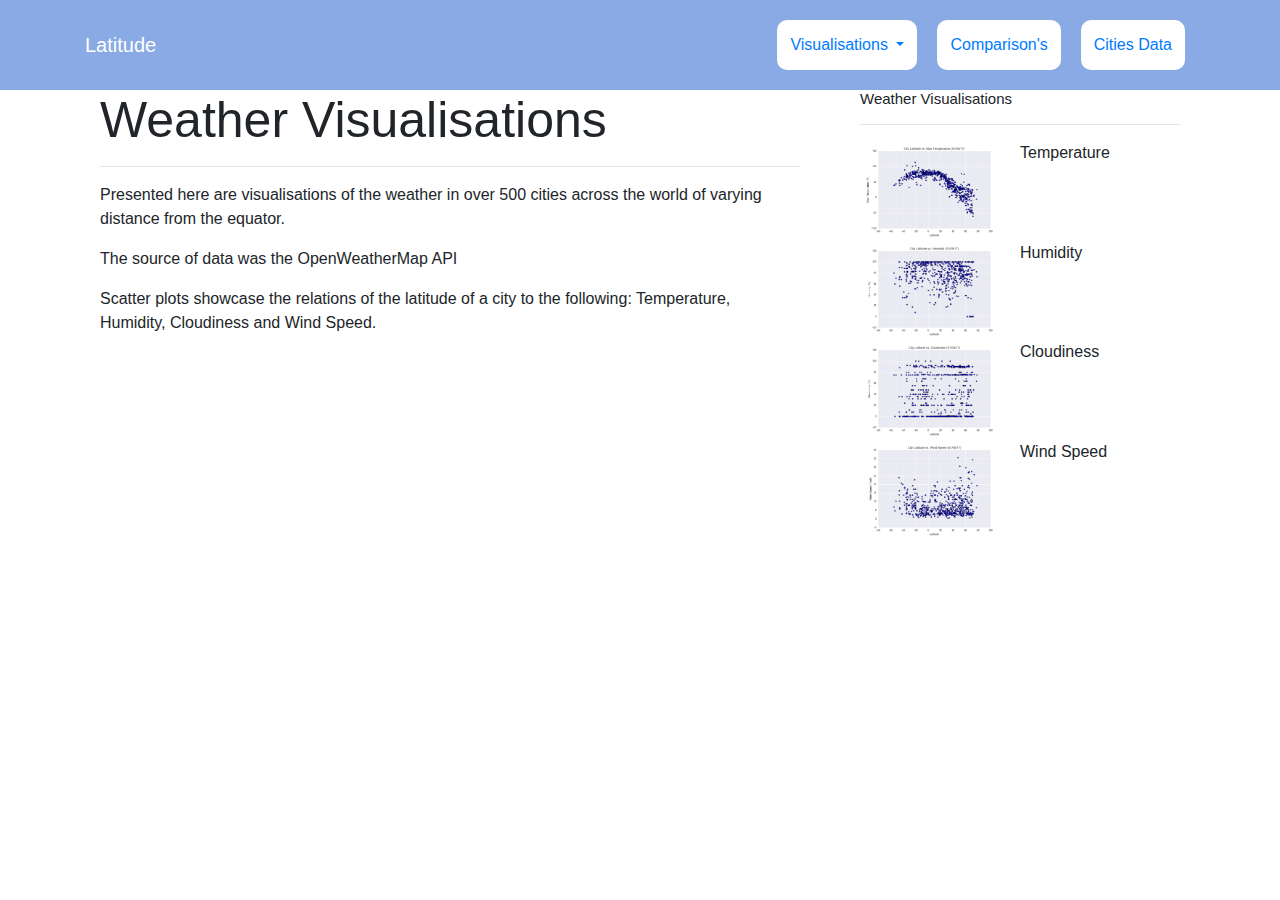
<file: index.html>
<!DOCTYPE html>
<html lang="en">

<head>
  <meta charset="UTF-8">
  <title>Summary</title>
  <link rel="stylesheet" href="https://stackpath.bootstrapcdn.com/bootstrap/4.3.1/css/bootstrap.min.css" integrity="sha384-ggOyR0iXCbMQv3Xipma34MD+dH/1fQ784/j6cY/iJTQUOhcWr7x9JvoRxT2MZw1T" crossorigin="anonymous">

  <script src="https://code.jquery.com/jquery-3.3.1.slim.min.js" integrity="sha384-q8i/X+965DzO0rT7abK41JStQIAqVgRVzpbzo5smXKp4YfRvH+8abtTE1Pi6jizo" crossorigin="anonymous"></script>
  <script src="https://cdnjs.cloudflare.com/ajax/libs/popper.js/1.14.7/umd/popper.min.js" integrity="sha384-UO2eT0CpHqdSJQ6hJty5KVphtPhzWj9WO1clHTMGa3JDZwrnQq4sF86dIHNDz0W1" crossorigin="anonymous"></script>
  <script src="https://stackpath.bootstrapcdn.com/bootstrap/4.3.1/js/bootstrap.min.js" integrity="sha384-JjSmVgyd0p3pXB1rRibZUAYoIIy6OrQ6VrjIEaFf/nJGzIxFDsf4x0xIM+B07jRM" crossorigin="anonymous"></script>

  <link rel="stylesheet" href="style.css">
</head>
<body>
    
<!--drop down box in Navigation bar-->

    <nav class="navbar navbar-expand-lg">
        <div class="container">
            <a class="navbar-brand text-white" href="index.html" >Latitude</a>
            <button class="navbar-toggler" type="button" data-toggle="collapse" data-target="#navbarSupportedContent" aria-controls="navbarSupportedContent" aria-expanded="false" aria-label="Toggle navigation">
                <span class="navbar-toggler-icon"></span>
            </button>
            
            <div class="collapse navbar-collapse" id="navbarSupportedContent">
                <ul class="navbar-nav ml-auto">    
                    <li class="nav-item dropdown">
                        <a class="nav-link dropdown-toggle" href="#" id="navbarDropdown" role="button" data-toggle="dropdown" aria-haspopup="true" aria-expanded="false">
                            Visualisations
                        </a>
                        <div class="dropdown-menu dropdown-menu-right" aria-labelledby="navbarDropdown">
                            <a class="dropdown-item" href="Webvisualisations/temperature.html">Maximum Temperature</a>
                            <a class="dropdown-item" href="WebVisualisations/humidity.html">Humidity</a>
                            <a class="dropdown-item" href="WebVisualisations/cloudiness.html">Cloudiness</a>
                            <a class="dropdown-item" href="WebVisualisations/windspeed.html">Wind Speed</a>
                            <a class="dropdown-item" href="Index.html">Home</a>
                        </div>
                    </li>
                    <li class="nav-item">
                        <a class="nav-link" href="WebVisualisations/Comparisons.html">Comparison's</a>
                    </li>
                    <li class="nav-item">
                        <a class="nav-link" href="cities.html">Cities Data</a>
                    </li>
                </ul>
            </div>
        </div>
    </nav>
    
    <!--create container, rows and columns and add images -->
    <div class="container content">    
        <div class="row">
            <div class="col-md-8">
                <div class="col-md-12">
                    <h1>Weather Visualisations </h1>
                    <hr>
                    <p> Presented here are visualisations of the weather in over 500 cities across the world of varying distance from the equator. </p> 
                    <p>The source of data was the OpenWeatherMap API</p>
                    <p>Scatter plots showcase the relations of the latitude of a city to the following: Temperature, Humidity, Cloudiness and Wind Speed.</p>
                </div>
            </div>

<!--images on right hand side of screen-->
            <div class="col-md-4">
                <div class="col-md-12">
                    <h3>Weather Visualisations</h3>
                    <hr>
                    <div class="row">
                        <div class="col-3 col-md-6">
                            <a href="WebVisualisations/temperature.html"><img src="Resources/assets/images/Fig1.png" width="100%"  alt="temperature">
                            </a> 
                        </div>
                        <div class="caption">
                            <h7>Temperature</h7>
                        </div>
                        <div class="col-3 col-md-6">
                            <a href="WebVisualisations/humidity.html"><img src="Resources/assets/images/Fig2.png" width="100%" alt="humidity"></a>
                        </div>
                        <div class="caption">
                            <h7>Humidity</h7>
                        </div>
                        <div class="col-3 col-md-6">
                            <a href="WebVisualisations/cloudiness.html"><img src="Resources/assets/images/Fig3.png" width="100%"  alt="cloudiness"></a>
                        </div>
                        <div class="caption">
                            <h7>Cloudiness</h7>
                        </div>
                        <div class="col-3 col-md-6">
                            <a href="WebVisualisations/windspeed.html"><img src="Resources/assets/images/Fig4.png"width="100%"  alt="wind speed"></a>
                        </div>
                        <div class="caption">
                            <h7>Wind Speed</h7>      
                        </div>
                    </div>
                </div>
            </div>
        </div>
    </div>
    

</body>
</html>
</file>
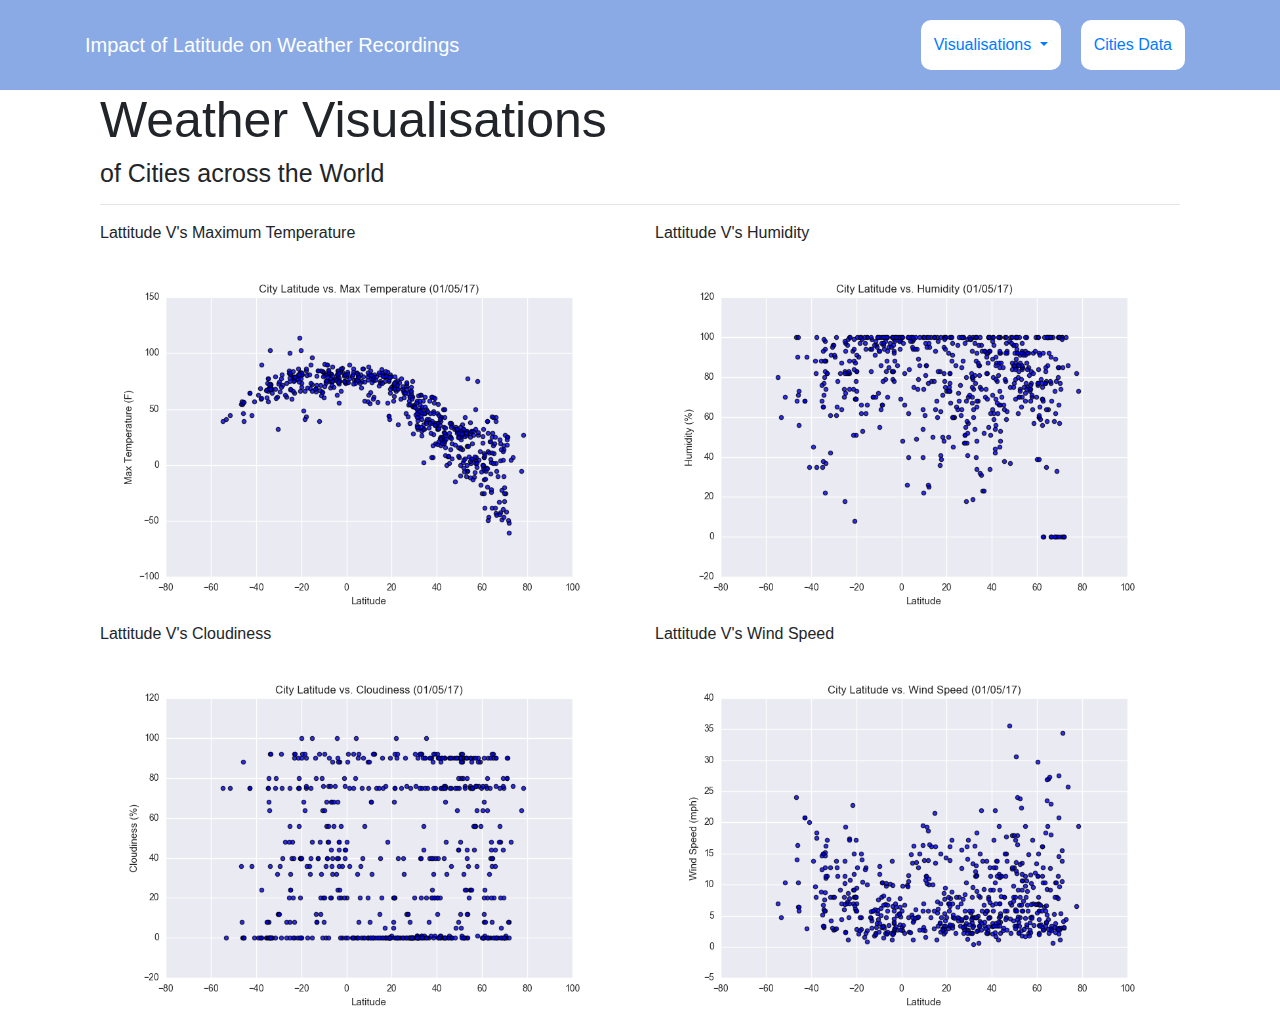
<file: WebVisualisations/Comparisons.html>
<!DOCTYPE html>
<html lang="en">

<head>
  <meta charset="UTF-8">
  <title>Visualisations Comparison</title>
  <link rel="stylesheet" href="https://stackpath.bootstrapcdn.com/bootstrap/4.3.1/css/bootstrap.min.css" integrity="sha384-ggOyR0iXCbMQv3Xipma34MD+dH/1fQ784/j6cY/iJTQUOhcWr7x9JvoRxT2MZw1T" crossorigin="anonymous">

  <script src="https://code.jquery.com/jquery-3.3.1.slim.min.js" integrity="sha384-q8i/X+965DzO0rT7abK41JStQIAqVgRVzpbzo5smXKp4YfRvH+8abtTE1Pi6jizo" crossorigin="anonymous"></script>
  <script src="https://cdnjs.cloudflare.com/ajax/libs/popper.js/1.14.7/umd/popper.min.js" integrity="sha384-UO2eT0CpHqdSJQ6hJty5KVphtPhzWj9WO1clHTMGa3JDZwrnQq4sF86dIHNDz0W1" crossorigin="anonymous"></script>
  <script src="https://stackpath.bootstrapcdn.com/bootstrap/4.3.1/js/bootstrap.min.js" integrity="sha384-JjSmVgyd0p3pXB1rRibZUAYoIIy6OrQ6VrjIEaFf/nJGzIxFDsf4x0xIM+B07jRM" crossorigin="anonymous"></script>

  <link rel="stylesheet" href="../style.css">
</head>
<body>
    
<!--drop down box in Navigation bar-->

    <nav class="navbar navbar-expand-lg">
        <div class="container">
            <a class="navbar-brand text-white" href="../index.html" >Impact of Latitude on Weather Recordings</a>
            <button class="navbar-toggler" type="button" data-toggle="collapse" data-target="#navbarSupportedContent" aria-controls="navbarSupportedContent" aria-expanded="false" aria-label="Toggle navigation">
                <span class="navbar-toggler-icon"></span>
            </button>
            
            <div class="collapse navbar-collapse" id="navbarSupportedContent">
                <ul class="navbar-nav ml-auto">    
                    <li class="nav-item dropdown">
                        <a class="nav-link dropdown-toggle" href="#" id="navbarDropdown" role="button" data-toggle="dropdown" aria-haspopup="true" aria-expanded="false">
                            Visualisations
                        </a>
                        <div class="dropdown-menu dropdown-menu-right" aria-labelledby="navbarDropdown">
                            <a class="dropdown-item" href="temperature.html">Maximum Temperature</a>
                            <a class="dropdown-item" href="humidity.html">Humidity</a>
                            <a class="dropdown-item" href="cloudiness.html">Cloudiness</a>
                            <a class="dropdown-item" href="windspeed.html">Wind Speed</a>
                            <a class="dropdown-item" href="../index.html">Home</a>
                        </div>
                    </li>
                    <li class="nav-item">
                        <a class="nav-link" href="../cities.html">Cities Data</a>
                    </li>
                </ul>
            </div>
        </div>
    </nav>
    
    <!--create container, rows and columns and add images -->
   <!--main screen if this link is selected-->
         
    <div class="container content">    
        <div class="row">
            <div class="col-md-12">
                <div class="col-md-12">
                    <h1>Weather Visualisations </h1><h2>of Cities across the World </h2>
                    <hr>
                </div>
            </div>

<!--images on the screen-->
            <div class="col-md-12">
                <div class="col-md-12">
                    <div class="row">
                        <div class="col-3 col-md-6">
                            <p> Lattitude V's Maximum Temperature</p>
                            <a href="temperature.html"><img src="../Resources/assets/images/Fig1.png" width="100%"  alt="temperature">
                            </a> 
                        </div>
                        <div class="col-3 col-md-6">
                            <p> Lattitude V's Humidity</p>
                            <a href="humidity.html"><img src="../Resources/assets/images/Fig2.png" width="100%" alt="humidity"></a>
                        </div>
                        <div class="col-3 col-md-6">
                            <p> Lattitude V's Cloudiness</p>
                            <a href="cloudiness.html"><img src="../Resources/assets/images/Fig3.png" width="100%"  alt="cloudiness"></a>
                        </div>
                        <div class="col-3 col-md-6">
                            <p> Lattitude V's Wind Speed</p>
                            <a href="windspeed.html"><img src="../Resources/assets/images/Fig4.png"width="100%"  alt="wind speed"></a>
                        </div>
                    </div>
                </div>
            </div>
        </div>
    </div>
    

</body>
</html>
</file>
<file: style.css>
*/
body {
  background: #f1f1f1;
}

h1 {
  font-size: 50px;
}

h2 {
  font-size: 25px;
}
h3 {
  font-size: 15px;
}
h4 {
  font-size: 10px;
}
/* Giving our navbar some padding and a background color */
.navbar {
  padding: 20px;
  background: #89aae4;
}

/* Making our navbar li's inline-block elements this makes it so we can have multiple on the same line. Floats could have been used too */
.navbar li {
  display: inline-block;
  padding: 5px;
  margin-right: 10px;
  margin-left: 10px;
  cursor: pointer;
  background: #fff;
  border-radius: 10px;
}

.tablehead {
	border: 3px solid black;
  word-wrap: normal;
  text-align:center;
}

.table-content {
	margin: 30px 10px 10px 10px;
	border: 10px 10px 10px 10px;
	padding: 20px 20px 20px 20px;
	color: black;
	background-color: white;
}
</file>
